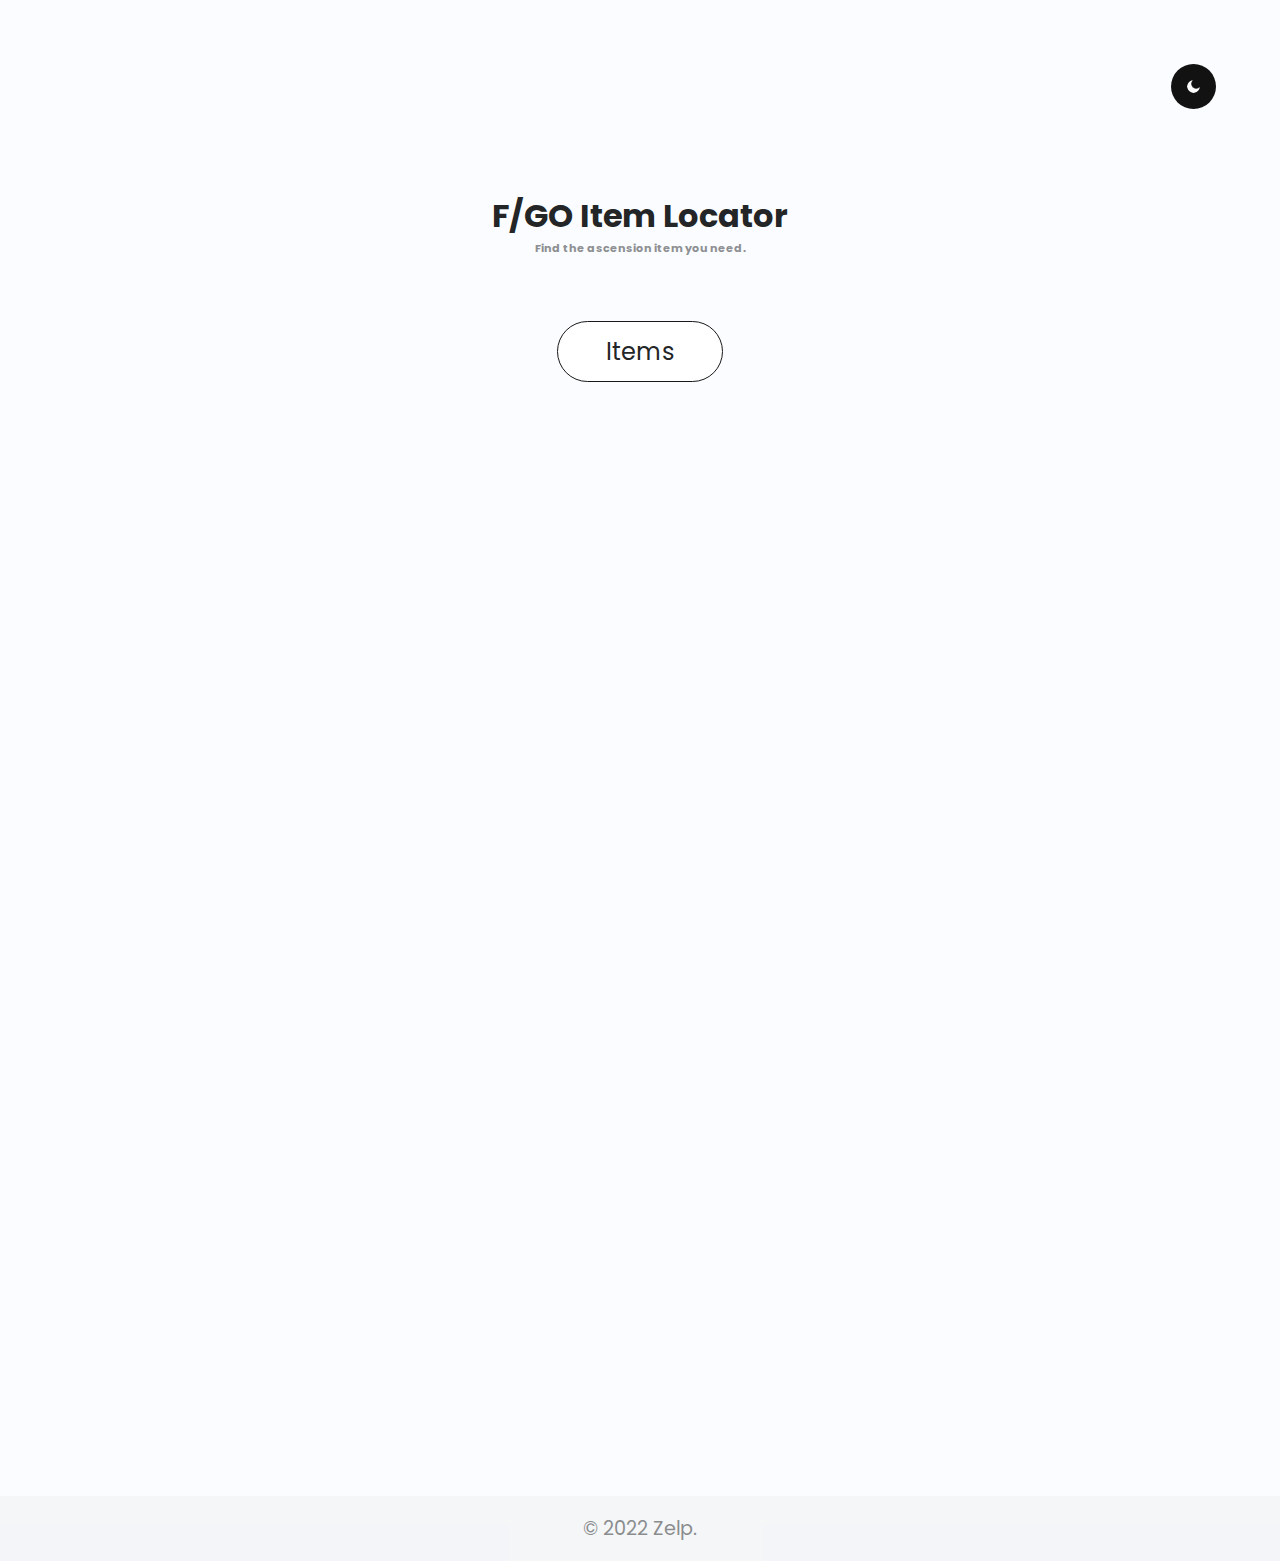
<file: index.html>
<!DOCTYPE html>
<html lang="en">

    <head>
        <meta charset="UTF-8">
        <meta http-equiv="X-UA-Compatible" content="IE=edge">
        <meta name="viewport" content="width=device-width, initial-scale=1.0">
        <link rel="stylesheet" href="styles/index.css">
        <link rel="icon" href="images/page-images/favicon.png">
        <title>F/GO Item Locator</title>
        <link rel="preconnect" href="https://fonts.googleapis.com">
        <link rel="preconnect" href="https://fonts.gstatic.com" crossorigin>
        <link href="https://fonts.googleapis.com/css2?family=Poppins:wght@200;300&display=swap" rel="stylesheet">
        <link rel="stylesheet" href="https://use.fontawesome.com/releases/v5.0.7/css/all.css">
    </head>
    
    <body id="body">
        <header id="header">
            <h2 class="text-el">F/GO Item Locator</h2>
            <h3 class="text-el">Find the ascension item you need.</h3>
        </header>
        <div id="item-button-container">
            <div id="item-button">Items</div>
        </div>
        <div id="dark-mode-button-container">
            <img id="dark-mode-button" src="images/page-images/moon-icon.png">
            <img id="light-mode-button" src="images/page-images/sun-icon.png">
        </div>  
        <main>
            <div id="search-bar-container">
                <input type="search" id="search" placeholder="Search an Item">
            </div>

            <div id="item-area">
                <div id="proof-hero" class="item">
                    <div class="item-box">
                        <h1 class="text-el">Proof of Hero</h1>
                    </div>
                    <div class="location-box">
                        <img class="item-icon" src="images/item-images/proof-hero.png">
                        <p class="text-el"><a class="text-el" href="https://fategrandorder.fandom.com/wiki/Free_Quests:_E_Pluribus_Unum" target="_blank">E Pluribus Unum</a></p>
                        <p class="text-el"><a class="text-el" href="https://fategrandorder.fandom.com/wiki/Free_Quests:_E_Pluribus_Unum#Dallas" target="_blank">Dallas</a></p>
                        <p class="text-el">AP: 17</p>
                    </div>
                </div>
                <div id="evil-bone" class="item">
                    <div class="item-box">                 
                        <h1 class="text-el">Evil Bone</h1>
                    </div>
                    <div class="location-box">
                        <img class="item-icon" src="images/item-images/evil-bone.png">
                        <p class="text-el"><a class="text-el" href="https://fategrandorder.fandom.com/wiki/Free_Quests:_Fuyuki" target="_blank">Fuyuki</a></p>
                        <p class="text-el"><a class="text-el" href="https://fategrandorder.fandom.com/wiki/Free_Quests:_Fuyuki#Unknown_Coordinates_X-G" target="_blank">Unknown Coordinates X-G</a></p>
                        <p class="text-el">AP: 15</p>
                    </div>
                </div>
                <div id="dragon-fang" class="item">
                    <div class="item-box">                    
                        <h1 class="text-el">Dragon Fang</h1>
                    </div>
                    <div class="location-box">                  
                        <img class="item-icon" src="images/item-images/dragon-fang.png">
                        <p class="text-el"><a class="text-el" href="https://fategrandorder.fandom.com/wiki/Free_Quests:_Babylonia" target="_blank">Babylonia</a></p>
                        <p class="text-el"><a class="text-el" href="https://fategrandorder.fandom.com/wiki/Free_Quests:_Babylonia#Eridu" target="_blank">Eridu</a></p>
                        <p class="text-el">AP: 21</p>
                    </div>
                </div>
                <div id="void-dust" class="item">
                    <div class="item-box">                   
                        <h1 class="text-el">Void Dust</h1>
                    </div>
                    <div class="location-box">
                        <img class="item-icon" src="images/item-images/void-dust.png">
                        <p class="text-el"><a class="text-el" href="https://fategrandorder.fandom.com/wiki/Free_Quests:_E_Pluribus_Unum" target="_blank">E Pluribus Unum</a></p>
                        <p class="text-el"><a class="text-el" href="https://fategrandorder.fandom.com/wiki/Free_Quests:_E_Pluribus_Unum#Charlotte" target="_blank">Charlotte</a></p>
                        <p class="text-el">AP: 20</p>
                    </div>
                </div>
                <div id="fool-chain" class="item">
                    <div class="item-box">                     
                        <h1 class="text-el">Fool's Chain</h1>
                    </div>
                    <div class="location-box">
                        <img class="item-icon" src="images/item-images/fool-chain.png">
                        <p class="text-el"><a class="text-el" href="https://fategrandorder.fandom.com/wiki/Free_Quests:_Camelot" target="_blank">Camelot</a></p>
                        <p class="text-el"><a class="text-el" href="https://fategrandorder.fandom.com/wiki/Free_Quests:_Camelot#Wilderness_of_Death" target="_blank">Wastelands of Death</a></p>
                        <p class="text-el">AP: 19</p>
                    </div>
                </div>
                <div id="deadly-poison-needle" class="item">
                    <div class="item-box">                  
                        <h1 class="text-el">Deadly Poisonous Needle</h1>
                    </div>
                    <div class="location-box">
                        <img class="item-icon" src="images/item-images/deadly-poison-needle.png">
                        <p class="text-el"><a class="text-el" href="https://fategrandorder.fandom.com/wiki/Free_Quests:_Babylonia" target="_blank">Babylonia</a></p>
                        <p class="text-el"><a class="text-el" href="https://fategrandorder.fandom.com/wiki/Free_Quests:_Babylonia#Phragmites_Prairie" target="_blank">Field of Reeds</a></p>
                        <p class="text-el">AP: 21</p>
                    </div>
                </div>
                <div id="mystic-spinal-fluid" class="item">
                    <div class="item-box">                  
                        <h1 class="text-el">Mystic Spinal Fluid</h1>
                    </div>
                    <div class="location-box">
                        <img class="item-icon" src="images/item-images/mystic-spinal-fluid.png">
                        <p class="text-el"><a class="text-el" href="https://fategrandorder.fandom.com/wiki/Free_Quests:_Shinjuku" target="_blank">Shinjuku</a></p>
                        <p class="text-el"><a class="text-el" href="https://fategrandorder.fandom.com/wiki/Free_Quests:_Shinjuku#Shinjuku_Station" target="_blank">Shinjuku Station</a></p>
                        <p class="text-el">AP: 21</p>
                    </div>
                </div>
                <div id="stake-wailing-night" class="item">
                    <div class="item-box">                    
                        <h1 class="text-el">Stake of Wailing Night</h1>
                    </div>
                    <div class="location-box">
                        <img class="item-icon" src="images/item-images/stake-wailing-night.png">
                        <p class="text-el"><a class="text-el" href="https://fategrandorder.fandom.com/wiki/Free_Quests:_Salem" target="_blank">Salem</a></p>
                        <p class="text-el"><a class="text-el" href="https://fategrandorder.fandom.com/wiki/Free_Quests:_Salem#Gallows_Hill" target="_blank">Gallows Hill</a></p>
                        <p class="text-el">AP: 21</p>
                    </div>
                </div>
                <div id="mystic-gunpowder" class="item">
                    <div class="item-box">                   
                        <h1 class="text-el">Mystic Gunpowder</h1>
                    </div>
                    <div class="location-box">
                        <img class="item-icon" src="images/item-images/mystic-gunpowder.png">
                        <p class="text-el"><a class="text-el" href="https://fategrandorder.fandom.com/wiki/Free_Quests:_Anastasia_(Lostbelt)" target="_blank">Anastasia</a></p>
                        <p class="text-el"><a class="text-el" href="https://fategrandorder.fandom.com/wiki/Free_Quests:_Anastasia#Yaga_Smolensk" target="_blank">Yaga Smolensk</a></p>
                        <p class="text-el">AP: 20</p>
                    </div>
                </div>
                <div id="seed-yggdrasil" class="item">
                    <div class="item-box">                    
                        <h1 class="text-el">Seed of Yggdrasil</h1>
                    </div>
                    <div class="location-box">
                        <img class="item-icon" src="images/item-images/seed-yggdrasil.png">
                        <p class="text-el"><a class="text-el" href="https://fategrandorder.fandom.com/wiki/Free_Quests:_Babylonia" target="_blank">Babylonia</a></p>
                        <p class="text-el"><a class="text-el" href="https://fategrandorder.fandom.com/wiki/Free_Quests:_Babylonia#Abolished_Metropolis_Babylon" target="_blank">Fallen Babylon</a></p>
                        <p class="text-el">AP: 20</p>
                    </div>
                </div>
                <div id="ghost-lanturn" class="item">
                    <div class="item-box">                    
                        <h1 class="text-el">Ghost Lanturn</h1>
                    </div>
                    <div class="location-box">
                        <img class="item-icon" src="images/item-images/ghost-lanturn.png">
                        <p class="text-el"><a class="text-el" href="https://fategrandorder.fandom.com/wiki/Free_Quests:_Babylonia" target="_blank">Babylonia</a></p>
                        <p class="text-el"><a class="text-el" href="https://fategrandorder.fandom.com/wiki/Free_Quests:_Babylonia#Cuthah" target="_blank">Kutha</a></p>
                        <p class="text-el">AP: 21</p>
                    </div>
                </div>
                <div id="octuplet-crystal" class="item">
                    <div class="item-box">                   
                        <h1 class="text-el">Octuplet Crystal</h1>
                    </div>
                    <div class="location-box">
                        <img class="item-icon" src="images/item-images/octuplet-crystal.png">
                        <p class="text-el"><a class="text-el" href="https://fategrandorder.fandom.com/wiki/Free_Quests:_Agartha" target="_blank">Agartha</a></p>
                        <p class="text-el"><a class="text-el" href="https://fategrandorder.fandom.com/wiki/Free_Quests:_Agartha#Peach_Blossom_Shangri-La" target="_blank">Peach Blossom Shangri-La</a></p>
                        <p class="text-el">AP: 21</p>
                    </div>
                </div>
                <div id="serpent-jewel" class="item">
                    <div class="item-box">                      
                        <h1 class="text-el">Serpent Jewel</h1>
                    </div>
                    <div class="location-box">
                        <img class="item-icon" src="images/item-images/serpent-jewel.png">
                        <p class="text-el"><a class="text-el" href="https://fategrandorder.fandom.com/wiki/Free_Quests:_Agartha" target="_blank">Agartha</a></p>
                        <p class="text-el"><a class="text-el" href="https://fategrandorder.fandom.com/wiki/Free_Quests:_Agartha#Chasm_in_the_Earth" target="_blank">Chasm in the Earth</a></p>
                        <p class="text-el">AP: 21</p>
                    </div>
                </div>
                <div id="phoenix-feather" class="item">
                    <div class="item-box">                       
                        <h1 class="text-el">Phoenix Feather</h1>
                    </div>
                    <div class="location-box">
                        <img class="item-icon" src="images/item-images/phoenix-feather.png">
                        <p class="text-el"><a class="text-el" href="https://fategrandorder.fandom.com/wiki/Free_Quests:_Salem" target="_blank">Salem</a></p>
                        <p class="text-el"><a class="text-el" href="https://fategrandorder.fandom.com/wiki/Free_Quests:_Salem#Town_Hall" target="_blank">Town Hall</a></p>
                        <p class="text-el">AP: 21</p>
                    </div>
                </div>
                <div id="eternal-gear" class="item">
                    <div class="item-box">                     
                        <h1 class="text-el">Eternal Gear</h1>
                    </div>
                    <div class="location-box">
                        <img class="item-icon" src="images/item-images/eternal-gear.png">
                        <p class="text-el"><a class="text-el" href="https://fategrandorder.fandom.com/wiki/Free_Quests:_Shinjuku" target="_blank">Shinjuku</a></p>
                        <p class="text-el"><a class="text-el" href="https://fategrandorder.fandom.com/wiki/Free_Quests:_Shinjuku#Barrel_Tower" target="_blank">Barrel Tower</a></p>
                        <p class="text-el">AP: 21</p>
                    </div>
                </div>
                <div id="forbidden-page" class="item">
                    <div class="item-box">                    
                        <h1 class="text-el">Forbidden Page</h1>
                    </div>
                    <div class="location-box">
                        <img class="item-icon" src="images/item-images/forbidden-page.png">
                        <p class="text-el"><a class="text-el" href="https://fategrandorder.fandom.com/wiki/Free_Quests:_Shinjuku" target="_blank">Shinjuku</a></p>
                        <p class="text-el"><a class="text-el" href="https://fategrandorder.fandom.com/wiki/Free_Quests:_Shinjuku#Shinjuku_2-chome" target="_blank">Shinjuku 2-chrome</a></p>
                        <p class="text-el">AP: 21</p>
                    </div>
                </div>
                <div id="homunculus-baby" class="item">
                    <div class="item-box">                     
                        <h1 class="text-el">Homunculus Baby</h1>
                    </div>
                    <div class="location-box">
                        <img class="item-icon" src="images/item-images/homunculus-baby.png">
                        <p class="text-el"><a class="text-el" href="https://fategrandorder.fandom.com/wiki/Free_Quests:_Salem" target="_blank">Salem</a></p>
                        <p class="text-el"><a class="text-el" href="https://fategrandorder.fandom.com/wiki/Free_Quests:_Salem#Whateley_Residence" target="_blank">Whateley Residence</a></p>
                        <p class="text-el">AP: 21</p>
                    </div>
                </div>
                <div id="meteor-horseshoe" class="item">
                    <div class="item-box">                  
                        <h1 class="text-el">Meteor Horseshoe</h1>
                    </div>
                    <div class="location-box">
                        <img class="item-icon" src="images/item-images/meteor-horseshoe.png">
                        <p class="text-el"><a class="text-el" href="https://fategrandorder.fandom.com/wiki/Free_Quests:_Camelot" target="_blank">Camelot</a></p>
                        <p class="text-el"><a class="text-el" href="https://fategrandorder.fandom.com/wiki/Free_Quests:_Camelot#Vast_Land_of_Nothingness" target="_blank">Land of the Void</a></p>
                        <p class="text-el">AP: 22</p>
                    </div>
                </div>
                <div id="great-knight-medal" class="item">
                    <div class="item-box">                    
                        <h1 class="text-el">Great Knight Medal</h1>
                    </div>
                    <div class="location-box">
                        <img class="item-icon" src="images/item-images/great-knight-medal.png">
                        <p class="text-el"><a class="text-el" href="https://fategrandorder.fandom.com/wiki/Free_Quests:_Camelot" target="_blank">Camelot</a></p>
                        <p class="text-el"><a class="text-el" href="https://fategrandorder.fandom.com/wiki/Free_Quests:_Camelot#Sovereign_Castle" target="_blank">Royal Castle</a></p>
                        <p class="text-el">AP: 21</p>
                    </div>
                </div>
                <div id="shell-reminiscense" class="item">
                    <div class="item-box">                    
                        <h1 class="text-el">Shell of Reminiscense</h1>
                    </div>
                    <div class="location-box">
                        <img class="item-icon" src="images/item-images/shell-reminiscense.png">
                        <p class="text-el"><a class="text-el" href="https://fategrandorder.fandom.com/wiki/Free_Quests:_Babylonia" target="_blank">Babylonia</a></p>
                        <p class="text-el"><a class="text-el" href="https://fategrandorder.fandom.com/wiki/Free_Quests:_Babylonia#Observatory" target="_blank">Observatory</a></p>
                        <p class="text-el">AP: 21</p>
                    </div>
                </div>
                <div id="refined-magatama" class="item">
                    <div class="item-box">                     
                        <h1 class="text-el">Refined Magatama</h1>
                    </div>
                    <div class="location-box">
                        <img class="item-icon" src="images/item-images/refined-magatama.png">
                        <p class="text-el"><a class="text-el" href="https://fategrandorder.fandom.com/wiki/Free_Quests:_Shimosa" target="_blank">Shimosa</a></p>
                        <p class="text-el"><a class="text-el" href="https://fategrandorder.fandom.com/wiki/Free_Quests:_Shimosa#Castle_Town" target="_blank">Castle Town</a></p>
                        <p class="text-el">AP: 21</p>
                    </div>
                </div>
                <div id="eternal-ice" class="item">
                    <div class="item-box">                     
                        <h1 class="text-el">Eternal Ice</h1>
                    </div>
                    <div class="location-box">
                        <img class="item-icon" src="images/item-images/eternal-ice.png">
                        <p class="text-el"><a class="text-el" href="https://fategrandorder.fandom.com/wiki/Free_Quests:_Anastasia_(Lostbelt)" target="_blank">Anastasia</a></p>
                        <p class="text-el"><a class="text-el" href="https://fategrandorder.fandom.com/wiki/Free_Quests:_Anastasia#Yaga_Moscow" target="_blank">Yaga Moscow</a></p>
                        <p class="text-el">AP: 21</p>
                    </div>
                </div>
                <div id="giant-ring" class="item">
                    <div class="item-box">                   
                        <h1 class="text-el">Giant's Ring</h1>
                    </div>
                    <div class="location-box">
                        <img class="item-icon" src="images/item-images/giant-ring.png">
                        <p class="text-el"><a class="text-el" href="https://fategrandorder.fandom.com/wiki/Free_Quests:_G%C3%B6tterd%C3%A4mmerung" target="_blank">Götterdämmerung</a></p>
                        <p class="text-el"><a class="text-el" href="https://fategrandorder.fandom.com/wiki/Free_Quests:_G%C3%B6tterd%C3%A4mmerung#Giants.27_Flower_Patio" target="_blank">Giant's Flower Garden</a></p>
                        <p class="text-el">AP: 20</p>
                    </div>
                </div>
                <div id="aurora-steel" class="item">
                    <div class="item-box">                     
                        <h1 class="text-el">Aurora Steel</h1>
                    </div>
                    <div class="location-box">
                        <img class="item-icon" src="images/item-images/aurora-steel.png">
                        <p class="text-el"><a class="text-el" href="https://fategrandorder.fandom.com/wiki/Free_Quests:_G%C3%B6tterd%C3%A4mmerung" target="_blank">Götterdämmerung</a></p>
                        <p class="text-el"><a class="text-el" href="https://fategrandorder.fandom.com/wiki/Free_Quests:_G%C3%B6tterd%C3%A4mmerung#Castle_of_Ice_and_Snow" target="_blank">Castle of Snow and Ice</a></p>
                        
                        <p class="text-el">AP: 21</p>
                    </div>
                </div>
                <div id="soundless-bell" class="item">
                    <div class="item-box">                     
                        <h1 class="text-el">Soundless Bell</h1>
                    </div>
                    <div class="location-box">
                        <img class="item-icon" src="images/item-images/soundless-bell.png">
                        <p class="text-el"><a class="text-el" href="https://fategrandorder.fandom.com/wiki/Free_Quests:_S_I_N" target="_blank">S.I.N.</a></p>
                        <p class="text-el"><a class="text-el" href="https://fategrandorder.fandom.com/wiki/Free_Quests:_S_I_N#Eight_Gates_Cave" target="_blank">Ba Men Cave</a></p>
                        <p class="text-el">AP: 21</p>
                    </div>
                </div>
                <div id="arrowhead-malice" class="item">
                    <div class="item-box">                     
                        <h1 class="text-el">Arrowhead of Malice</h1>
                    </div>
                    <div class="location-box">
                        <img class="item-icon" src="images/item-images/arrowhead-malice.png">
                        <p class="text-el"><a class="text-el" href="https://fategrandorder.fandom.com/wiki/Free_Quests:_Yuga_Kshetra" target="_blank">Yugakshetra</a></p>
                        <p class="text-el"><a class="text-el" href="https://fategrandorder.fandom.com/wiki/Free_Quests:_Yuga_Kshetra#God's_Skyboulder_Ruins" target="_blank">God's Skyboulder Ruins</a></p>
                        <p class="text-el">AP: 21</p>
                    </div>
                </div>
                <div id="crown-silvery-light" class="item">
                    <div class="item-box">                      
                        <h1 class="text-el">Crown of Silvery Light</h1>
                    </div>
                    <div class="location-box">
                        <img class="item-icon" src="images/item-images/crown-silvery-light.png">
                        <p class="text-el"><a class="text-el" href="https://fategrandorder.fandom.com/wiki/Free_Quests:_Atlantis" target="_blank">Atlantis</a></p>
                        <p class="text-el"><a class="text-el" href="https://fategrandorder.fandom.com/wiki/Free_Quests:_Atlantis#Thanatos_Island" target="_blank">Thanatos Island</a></p>
                        <p class="text-el">AP: 21</p>
                    </div>
                </div>
                <div id="divine-leyline-spiritron" class="item">
                    <div class="item-box">                 
                        <h1 class="text-el">Divine Leyline Spiritron</h1>
                    </div>
                    <div class="location-box">
                        <img class="item-icon" src="images/item-images/divine-leyline-spiritron.png">
                        <p class="text-el"><a class="text-el" href="https://fategrandorder.fandom.com/wiki/Free_Quests:_Olympus" target="_blank">Olympus</a></p>
                        <p class="text-el"><a class="text-el" href="https://fategrandorder.fandom.com/wiki/Free_Quests:_Olympus#Underground_Organization_Region:_Outer_Circumference" target="_blank">Underground Structure</a></p>
                        <p class="text-el">AP: 21</p>
                    </div>
                </div>
                <div id="claw-chaos" class="item">
                    <div class="item-box">                      
                        <h1 class="text-el">Claw of Chaos</h1>
                    </div>
                    <div class="location-box">
                        <img class="item-icon" src="images/item-images/claw-chaos.png">
                        <p class="text-el"><a class="text-el" href="https://fategrandorder.fandom.com/wiki/Free_Quests:_Atlantis" target="_blank">Atlantis</a></p>
                        <p class="text-el"><a class="text-el" href="https://fategrandorder.fandom.com/wiki/Free_Quests:_Atlantis#Hecate_Island" target="_blank">Hecate Island</a></p>
                        <p class="text-el">AP: 21</p>
                    </div>
                </div>
                <div id="heart-foreign-god" class="item">
                    <div class="item-box">                     
                        <h1 class="text-el">Heart of a Foreign God</h1>
                    </div>
                    <div class="location-box">
                        <img class="item-icon" src="images/item-images/heart-foreign-god.png">
                        <p class="text-el"><a class="text-el" href="https://fategrandorder.fandom.com/wiki/Free_Quests:_Shinjuku" target="_blank">Shinjuku</a></p>
                        <p class="text-el"><a class="text-el" href="https://fategrandorder.fandom.com/wiki/Free_Quests:_Shinjuku#Shinjuku_Imperial_Garden" target="_blank">Shinjuku Gyoen</a></p>
                        <p class="text-el">AP: 21</p>
                    </div>
                </div>
                <div id="dragon-reverse-scale" class="item">
                    <div class="item-box">                     
                        <h1 class="text-el">Dragon's Reverse Scale</h1>
                    </div>
                    <div class="location-box">
                        <img class="item-icon" src="images/item-images/dragon-reverse-scale.png">
                        <p class="text-el"><a class="text-el" href="https://fategrandorder.fandom.com/wiki/Free_Quests:_Babylonia" target="_blank">Babylonia</a></p>
                        <p class="text-el"><a class="text-el" href="https://fategrandorder.fandom.com/wiki/Free_Quests:_Babylonia#Nippur" target="_blank">Nippur</a></p>
                        <p class="text-el">AP: 21</p>
                    </div>
                </div>
                <div id="spirit-root" class="item">
                    <div class="item-box">                       
                        <h1 class="text-el">Spirit Root</h1>
                    </div>
                    <div class="location-box">
                        <img class="item-icon" src="images/item-images/spirit-root.png">
                        <p class="text-el"><a class="text-el" href="https://fategrandorder.fandom.com/wiki/Free_Quests:_Shinjuku" target="_blank">Shinjuku</a></p>
                        <p class="text-el"><a class="text-el" href="https://fategrandorder.fandom.com/wiki/Free_Quests:_Shinjuku#Tower.27s_Top_Floor" target="_blank">Tower - Top Floor</a></p>
                        <p class="text-el">AP: 21</p>
                    </div>
                </div>
                <div id="warhorse-young-horn" class="item">
                    <div class="item-box">                        
                        <h1 class="text-el">Warhorse's Young Horn</h1>
                    </div>
                    <div class="location-box">
                        <img class="item-icon" src="images/item-images/warhorse-young-horn.png">
                        <p class="text-el"><a class="text-el" href="https://fategrandorder.fandom.com/wiki/Free_Quests:_Yuga_Kshetra" target="_blank">Yugakshetra</a></p>
                        <p class="text-el"><a class="text-el" href="https://fategrandorder.fandom.com/wiki/Free_Quests:_Yuga_Kshetra#Initiate_Point" target="_blank">Initiate Point</a></p>
                        <p class="text-el">AP: 20</p>
                    </div>
                </div>
                <div id="bloodstone-tear" class="item">
                    <div class="item-box">
                        <h1 class="text-el">Tearstone of Blood</h1>
                    </div>
                    <div class="location-box">
                        <img class="item-icon" src="images/item-images/tearstone-blood.png">
                        <p class="text-el"><a class="text-el" href="https://fategrandorder.fandom.com/wiki/Free_Quests:_Shinjuku" target="_blank">Shinjuku</a></p>
                        <p class="text-el"><a class="text-el" href="https://fategrandorder.fandom.com/wiki/Free_Quests:_Shinjuku#Shinjuku_2-chome" target="_blank">Shinjuku 2-chrome</a></p>
                        <p class="text-el">AP: 21</p>
                    </div>
                </div>
                <div id="black-beast-grease" class="item">
                    <div class="item-box">
                        
                        <h1 class="text-el">Black Beast Grease</h1>
                    </div>
                    <div class="location-box">
                        <img class="item-icon" src="images/item-images/black-beast-grease.png">
                        <p class="text-el"><a class="text-el" href="https://fategrandorder.fandom.com/wiki/Free_Quests:_Yuga_Kshetra" target="_blank">Yugakshetra</a></p>
                        <p class="text-el"><a class="text-el" href="https://fategrandorder.fandom.com/wiki/Free_Quests:_Yuga_Kshetra#Secluded_Cave" target="_blank">Secluded Cave</a></p>
                        <p class="text-el">AP: 21</p>
                    </div>
                </div>
                <div id="lamp-evil-sealing" class="item">
                    <div class="item-box">
                        
                        <h1 class="text-el">Lamp of Evil-Sealing</h1>
                    </div>
                    <div class="location-box">
                        <img class="item-icon" src="images/item-images/lamp-evil-sealing.png">
                        <p class="text-el"><a class="text-el" href="https://fategrandorder.fandom.com/wiki/Free_Quests:_Yuga_Kshetra" target="_blank">Yugakshetra</a></p>
                        <p class="text-el"><a class="text-el" href="https://fategrandorder.fandom.com/wiki/Free_Quests:_Yuga_Kshetra#Eastern_Puspavatika" target="_blank">Eastern Flower Garden</a></p>
                        <p class="text-el">AP: 21</p>
                    </div>
                </div>
                <div id="scarab-wisdom" class="item">
                    <div class="item-box">
                        
                        <h1 class="text-el">Scarab of Wisdom</h1>
                    </div>
                    <div class="location-box">
                        <img class="item-icon" src="images/item-images/scarab-wisdom.png">
                        <p class="text-el"><a class="text-el" href="https://fategrandorder.fandom.com/wiki/Free_Quests:_Atlantis" target="_blank">Atlantis</a></p>
                        <p class="text-el"><a class="text-el" href="https://fategrandorder.fandom.com/wiki/Free_Quests:_Atlantis#Deimos_Island" target="_blank">Deimos Island</a></p>
                        <p class="text-el">AP: 21</p>
                    </div>
                </div>
                <div id="fruit-eternity" class="item">
                    <div class="item-box">
                        
                        <h1 class="text-el">Fruit of Eternity</h1>
                    </div>
                    <div class="location-box">
                        <img class="item-icon" src="images/item-images/fruit-eternity.png">
                        <p class="text-el"><a class="text-el" href="https://fategrandorder.fandom.com/wiki/Free_Quests:_Olympus" target="_blank">Olympus</a></p>
                        <p class="text-el"><a class="text-el" href="https://fategrandorder.fandom.com/wiki/Free_Quests:_Olympus#Altar_District" target="_blank">Altartown</a></p>
                        <p class="text-el">AP: 21</p>
                    </div>
                </div>
                <div id="primordial-lanugo" class="item">
                    <div class="item-box">
                        
                        <h1 class="text-el">Primordial Lanugo</h1>
                    </div>
                    <div class="location-box">
                        <img class="item-icon" src="images/item-images/primordial-lanugo.png">
                        <p class="text-el"><a class="text-el" href="https://fategrandorder.fandom.com/wiki/Free_Quests:_G%C3%B6tterd%C3%A4mmerung" target="_blank">Götterdämmerung</a></p>
                        <p class="text-el"><a class="text-el" href="https://fategrandorder.fandom.com/wiki/Free_Quests:_G%C3%B6tterd%C3%A4mmerung#67th_Settlement" target="_blank">Village 67</a></p>
                        <p class="text-el">AP: 21</p>
                    </div>
                </div>
                <div id="cursed-beast-gallstone" class="item">
                    <div class="item-box">
                        
                        <h1 class="text-el">Cursed Beast Gallstone</h1>
                    </div>
                    <div class="location-box">
                        <img class="item-icon" src="images/item-images/cursed-beast-gallstone.png">
                        <p class="text-el"><a class="text-el" href="https://fategrandorder.fandom.com/wiki/Free_Quests:_Shimosa" target="_blank">Shimosa</a></p>
                        <p class="text-el"><a class="text-el" href="https://fategrandorder.fandom.com/wiki/Free_Quests:_Shimosa#Arakawa_Field" target="_blank">Arakawa Field</a></p>
                        <p class="text-el">AP: 21</p>
                    </div>
                </div>
                <div id="mysterious-divine-wine" class="item">
                    <div class="item-box">
                        
                        <h1 class="text-el">Mysterious Divine Wine</h1>
                    </div>
                    <div class="location-box">
                        <img class="item-icon" src="images/item-images/mysterious-divine-wine.png">
                        <p class="text-el"><a class="text-el" href="https://fategrandorder.fandom.com/wiki/Free_Quests:_Agartha" target="_blank">Agartha</a></p>
                        <p class="text-el"><a class="text-el" href="https://fategrandorder.fandom.com/wiki/Free_Quests:_Agartha#Dragon_Palace" target="_blank">Palace of Dragon King</a></p>
                        <p class="text-el">AP: 21</p>
                    </div>
                </div>
                <div id="reactor-core-dawn" class="item">
                    <div class="item-box">
                        
                        <h1 class="text-el">Reactor Core of Dawn</h1>
                    </div>
                    <div class="location-box">
                        <img class="item-icon" src="images/item-images/reactor-core-dawn.png">
                        <p class="text-el"><a class="text-el" href="https://fategrandorder.fandom.com/wiki/Free_Quests:_Olympus" target="_blank">Olympus</a></p>
                        <p class="text-el"><a class="text-el" href="https://fategrandorder.fandom.com/wiki/Free_Quests:_Olympus#Interstellar_City:_West" target="_blank">West Interstallar City</a></p>
                        <p class="text-el">AP: 21</p>
                    </div>
                </div>
                <div id="tsukumo-mirror" class="item">
                    <div class="item-box">
                        
                        <h1 class="text-el">Tsukumo Mirror</h1>
                    </div>
                    <div class="location-box">
                        <img class="item-icon" src="images/item-images/tsukumo-mirror.png">
                        <p class="text-el"><a class="text-el" href="https://fategrandorder.fandom.com/wiki/Free_Quests:_Heian-ky%C5%8D" target="_blank">Heian-kyō</a></p>
                        <p class="text-el"><a class="text-el" href="https://fategrandorder.fandom.com/wiki/Free_Quests:_Heian-ky%C5%8D#Shichijou_Shi-bou" target="_blank">Shichijou Shi-bou</a></p>
                        <p class="text-el">AP: 21</p>
                    </div>
                </div>
                <div id="egg-truth" class="item">
                    <div class="item-box">
                        
                        <h1 class="text-el">Egg of Truth</h1>
                    </div>
                    <div class="location-box">
                        <img class="item-icon" src="images/item-images/egg-truth.png">
                        <p class="text-el"><a class="text-el" href="https://fategrandorder.fandom.com/wiki/Free_Quests:_Heian-ky%C5%8D" target="_blank">Heian-kyō</a></p>
                        <p class="text-el"><a class="text-el" href="https://fategrandorder.fandom.com/wiki/Free_Quests:_Heian-ky%C5%8D#Inari_Shrine" target="_blank">Inari Shrine</a></p>
                        <p class="text-el">AP: 21</p>
                    </div>
                </div>
                <div id="fragment-twinkling-star" class="item">
                    <div class="item-box">
                        
                        <h1 class="text-el">Fragment of a Twinkling Star</h1>
                    </div>
                    <div class="location-box">
                        <img class="item-icon" src="images/item-images/fragment-twinkling-star.png">
                        <p class="text-el"><a class="text-el" href="https://fategrandorder.fandom.com/wiki/Free_Quests:_Atlantis" target="_blank">Atlantis</a></p>
                        <p class="text-el"><a class="text-el" href="https://fategrandorder.fandom.com/wiki/Free_Quests:_Atlantis#Nemesis_Island" target="_blank">Nemesis Island</a></p>
                        <p class="text-el">AP: 21</p>
                    </div>
                </div>
                <div id="small-bell-absolution" class="item">
                    <div class="item-box">
                        
                        <h1 class="text-el">Small Bell of Absolution</h1>
                    </div>
                    <div class="location-box">
                        <img class="item-icon" src="images/item-images/small-bell-absolution.png">
                        <p class="text-el"><a class="text-el" href="https://fategrandorder.fandom.com/wiki/Free_Quests:_Avalon_le_Fae" target="_blank">Avalon le Fae</a></p>
                        <p class="text-el"><a class="text-el" href="https://fategrandorder.fandom.com/wiki/Free_Quests:_Avalon_le_Fae#Misty_Coast" target="_blank">Misty Coast</a></p>
                        <p class="text-el">AP: 21</p>
                    </div>
                </div>
                <div id="small-bell-absolution" class="item">
                    <div class="item-box">
                        
                        <h1 class="text-el">Ball of Rainbow Thread</h1>
                    </div>
                    <div class="location-box">
                        <img class="item-icon" src="images/item-images/ball-rainbow-thread.png">
                        <p class="text-el"><a class="text-el" href="https://fategrandorder.fandom.com/wiki/Free_Quests:_Heian-ky%C5%8D" target="_blank">Heian-kyō</a></p>
                        <p class="text-el"><a class="text-el" href="https://fategrandorder.fandom.com/wiki/Free_Quests:_Heian-ky%C5%8D#Gojou_Bridge" target="_blank">Gojō_Bridge</a></p>
                        <p class="text-el">AP: 21</p>
                    </div>
                </div>
                <div id="small-bell-absolution" class="item">
                    <div class="item-box">
                        
                        <h1 class="text-el">Scale of Fantasy</h1>
                    </div>
                    <div class="location-box">
                        <img class="item-icon" src="images/item-images/scales-fantasy.png">
                        <p class="text-el"><a class="text-el" href="https://fategrandorder.fandom.com/wiki/Free_Quests:_Avalon_le_Fae" target="_blank">Avalon le Fae</a></p>
                        <p class="text-el"><a class="text-el" href="https://fategrandorder.fandom.com/wiki/Free_Quests:_Avalon_le_Fae#Londinium" target="_blank">Londinium</a></p>
                        <p class="text-el">AP: 21</p>
                    </div>
                </div>
                <div id="small-bell-absolution" class="item">
                    <div class="item-box">
                        
                        <h1 class="text-el">Flaming Oni Lanturn Plant</h1>
                    </div>
                    <div class="location-box">
                        <img class="item-icon" src="images/item-images/flaming-oni-lanturn-plant.png">
                        <p class="text-el"><a class="text-el" href="https://fategrandorder.fandom.com/wiki/Free_Quests:_Heian-ky%C5%8D" target="_blank">Heian-kyō</a></p>
                        <p class="text-el"><a class="text-el" href="https://fategrandorder.fandom.com/wiki/Free_Quests:_Heian-ky%C5%8D#Sanjou_San-bou" target="_blank">Sanjou San-bou</a></p>
                        <p class="text-el">AP: 21</p>
                    </div>
                </div>
            </div>
        </main>

        <footer>
            <div id="footer-content">
                <p class="text-el">&copy; 2022 Zelp.</p>
            </div>
        </footer>
        <script src="scripts/index.js"></script>
    </body>

</html>
</file>
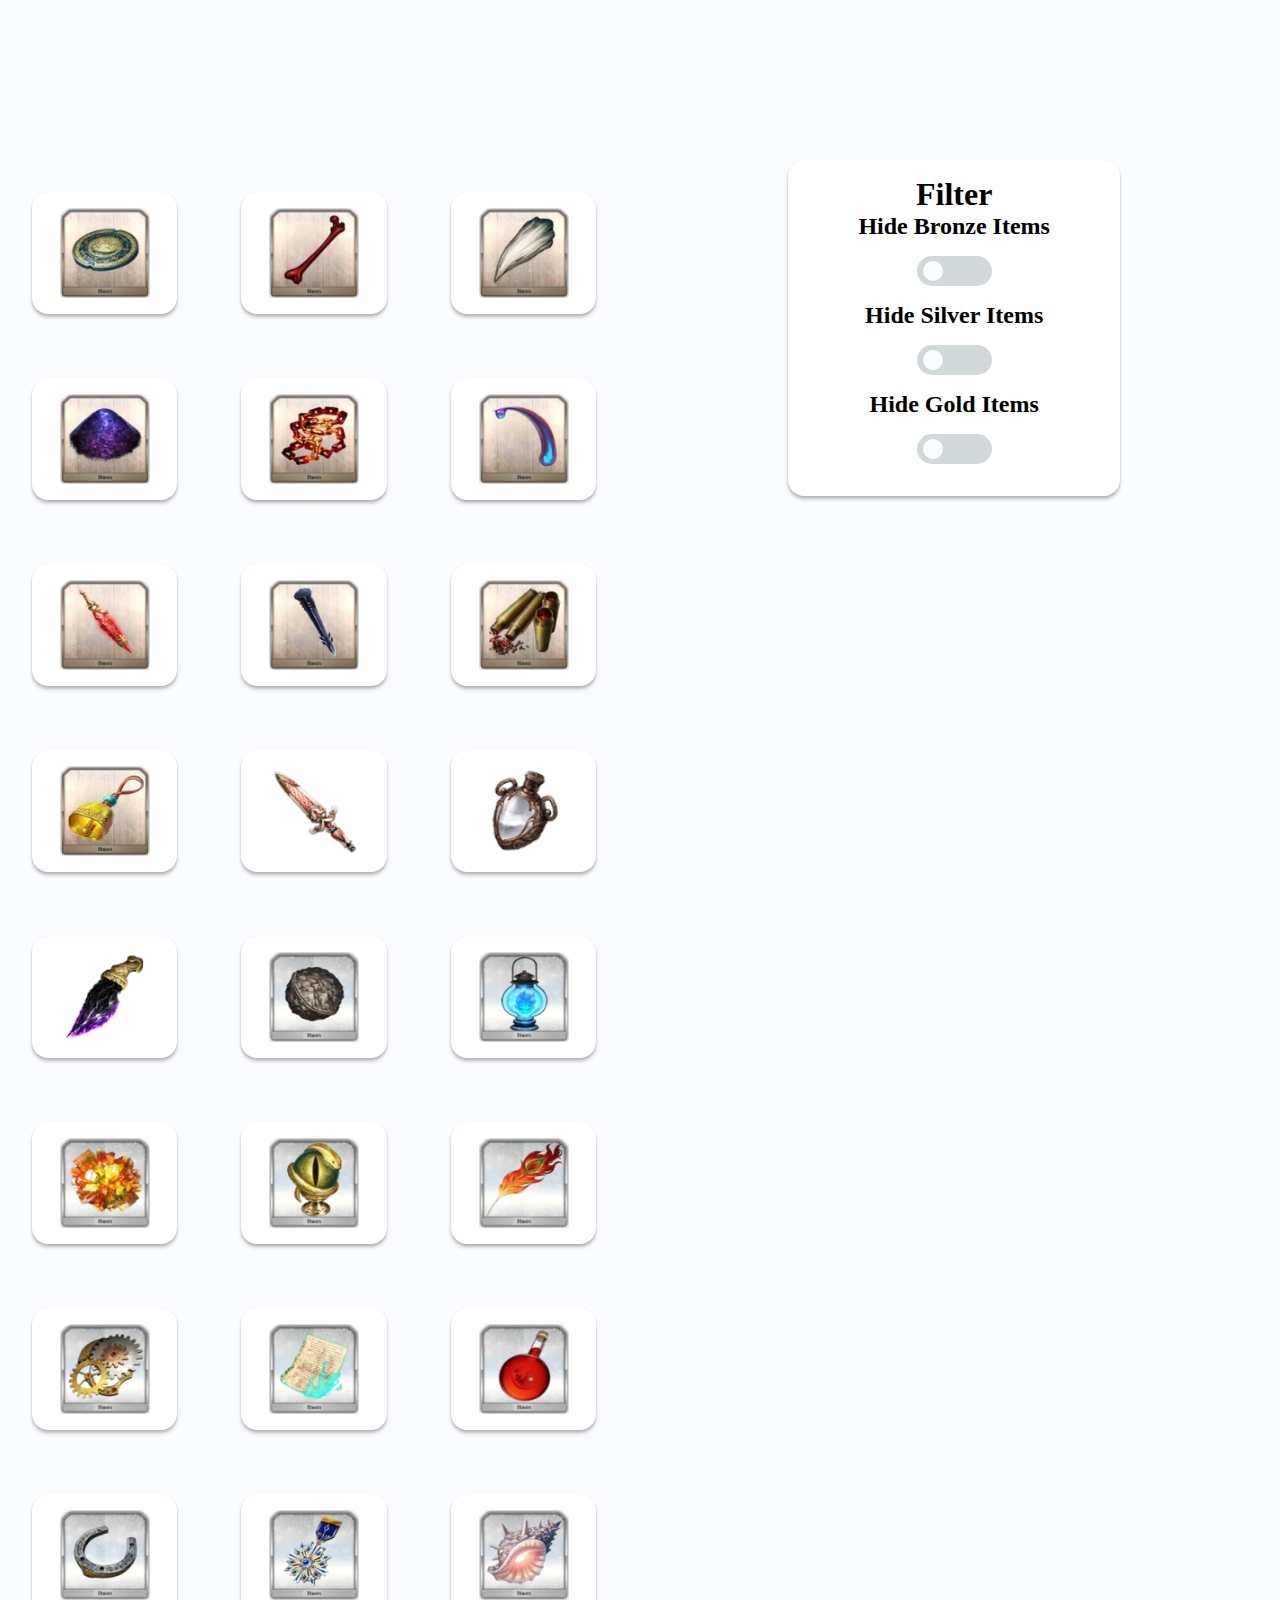
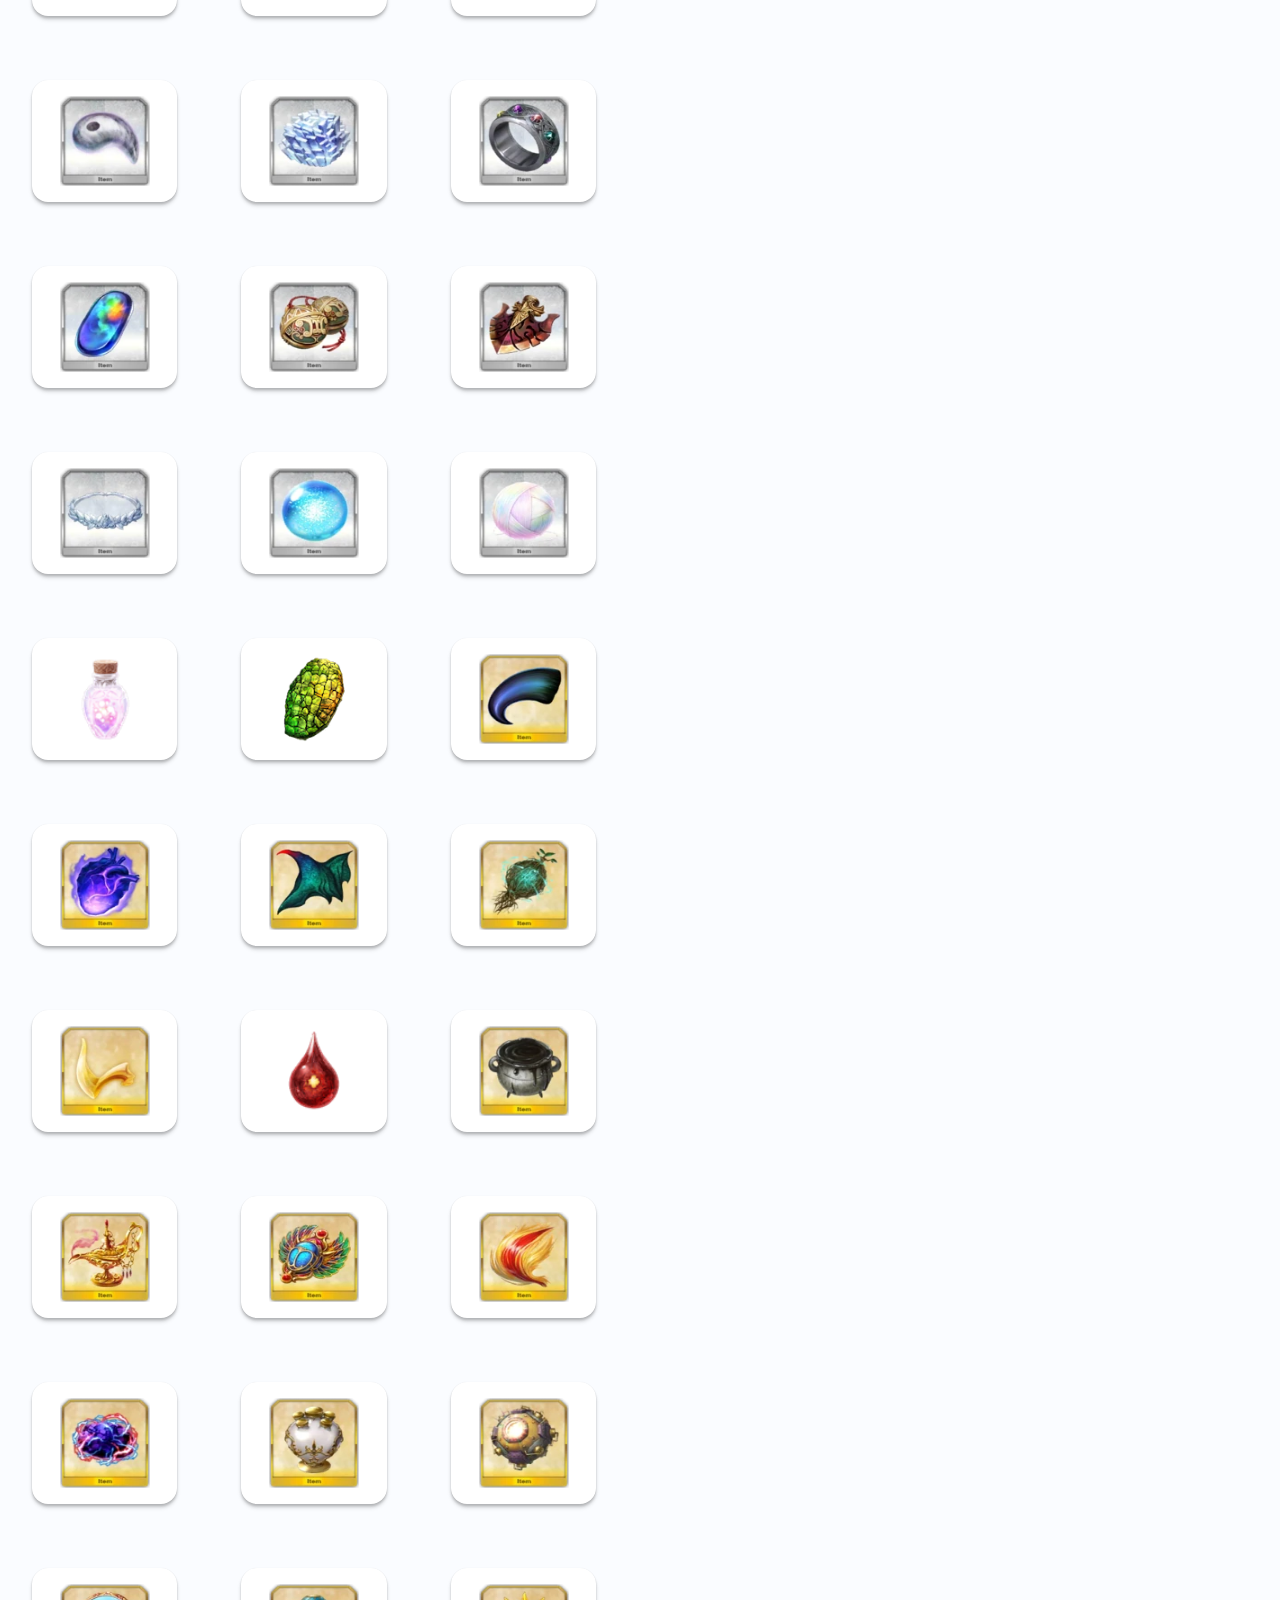
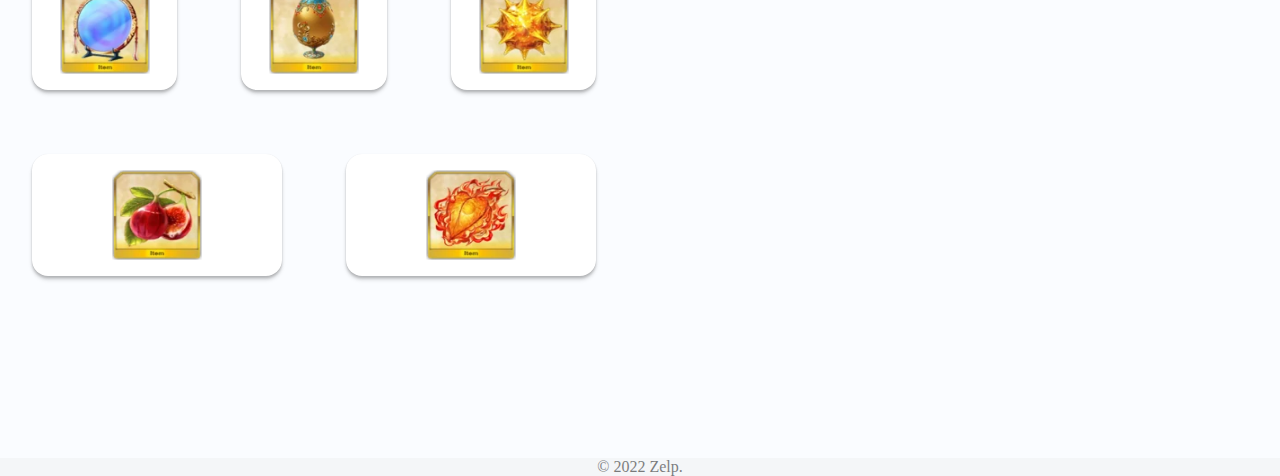
<file: items.html>
<!DOCTYPE html>

<html lang="en">
    <head>
        <meta charset="UTF-8">
        <meta http-equiv="X-UA-Compatible" content="IE=edge">
        <meta name="viewport" content="width=device-width, initial-scale=1.0">
        <link rel="stylesheet" href="styles/items.css">
        <link rel="icon" href="images/page-images/favicon.png">
        <title>Items | F/GO Item Locator</title>
        <link rel="preconnect" href="https://fonts.googleapis.com">
        <link rel="preconnect" href="https://fonts.gstatic.com" crossorigin>
        <link href="https://fonts.googleapis.com/css2?family=Poppins:wght@200;300&display=swap" rel="stylesheet">
        <link rel="stylesheet" href="https://use.fontawesome.com/releases/v5.0.7/css/all.css">
        <script src="https://code.jquery.com/jquery-3.6.4.min.js"
        integrity="sha256-oP6HI9z1XaZNBrJURtCoUT5SUnxFr8s3BzRl+cbzUq8="
        crossorigin="anonymous"></script>
    </head>
    
    <body>
        <main id="filter-item-container">

            <section id="filter-container">

                <h1>Filter</h1>

                <h2>Hide Bronze Items</h2>
                <input type="checkbox" id="bronze-check" class="toggle">
                <label for="bronze-check" id="bronze-label"></label>

                <h2>Hide Silver Items</h2>
                <input type="checkbox" id="silver-check" class="toggle">
                <label for="silver-check" id="silver-label"></label>

                <h2>Hide Gold Items</h2>
                <input type="checkbox" id="gold-check" class="toggle">
                <label for="gold-check" id="gold-label"></label>

            </section>
            <section id="item-container">

                <div id="proof-hero" class="item bronze-item">
                    <img class="item-icon" src="images/item-images/proof-hero.png">
                </div>
                <div id="evil-bone" class="item bronze-item">
                    <img class="item-icon" src="images/item-images/evil-bone.png">
                </div>
                <div id="dragon-fang" class="item bronze-item">
                    <img class="item-icon" src="images/item-images/dragon-fang.png">
                </div>
                <div id="void-dust" class="item bronze-item">
                    <img class="item-icon" src="images/item-images/void-dust.png">
                </div>
                <div id="fool-chain" class="item bronze-item">
                    <img class="item-icon" src="images/item-images/fool-chain.png">
                </div>
                <div id="deadly-poison-needle" class="item bronze-item">
                    <img class="item-icon" src="images/item-images/deadly-poison-needle.png">
                </div>
                <div id="mystic-spinal-fluid" class="item bronze-item">
                    <img class="item-icon" src="images/item-images/mystic-spinal-fluid.png">
                </div>
                <div id="stake-wailing-night" class="item bronze-item">
                    <img class="item-icon" src="images/item-images/stake-wailing-night.png">
                </div>
                <div id="mystic-gunpowder" class="item bronze-item">
                    <img class="item-icon" src="images/item-images/mystic-gunpowder.png">
                </div>
                <div id="small-bell-absolution" class="item bronze-item">
                    <img class="item-icon" src="images/item-images/small-bell-absolution.png">
                </div>
                <div id="twilight-ceremonial-blade" class="item bronze-item">
                    <img class="item-icon" src="images/item-images/twilight-ceremonial-blade.png">
                </div>
                <div id="unforgettable-ashes" class="item bronze-item">
                    <img class="item-icon" src="images/item-images/unforgettable-ashes.png">
                </div>
                <div id="obsidian-edge" class="item bronze-item">
                    <img class="item-icon" src="images/item-images/obsidian-edge.png">
                </div>
                <div id="seed-yggdrasil" class="item silver-item">
                    <img class="item-icon" src="images/item-images/seed-yggdrasil.png">
                </div>
                <div id="ghost-lanturn" class="item silver-item">
                    <img class="item-icon" src="images/item-images/ghost-lanturn.png">
                </div>
                <div id="octuplet-crystal" class="item silver-item">
                    <img class="item-icon" src="images/item-images/octuplet-crystal.png">
                </div>
                <div id="serpent-jewel" class="item silver-item">
                    <img class="item-icon" src="images/item-images/serpent-jewel.png">
                </div>
                <div id="phoenix-feather" class="item silver-item">
                    <img class="item-icon" src="images/item-images/phoenix-feather.png">
                </div>
                <div id="eternal-gear" class="item silver-item">
                    <img class="item-icon" src="images/item-images/eternal-gear.png">
                </div>
                <div id="forbidden-page" class="item silver-item">
                    <img class="item-icon" src="images/item-images/forbidden-page.png">
                </div>
                <div id="homunculus-baby" class="item silver-item">
                    <img class="item-icon" src="images/item-images/homunculus-baby.png">
                </div>
                <div id="meteor-horseshoe" class="item silver-item">
                    <img class="item-icon" src="images/item-images/meteor-horseshoe.png">
                </div>
                <div id="great-knight-medal" class="item silver-item">
                    <img class="item-icon" src="images/item-images/great-knight-medal.png">
                </div>
                <div id="shell-reminiscense" class="item silver-item">
                    <img class="item-icon" src="images/item-images/shell-reminiscense.png">
                </div>
                <div id="refined-magatama" class="item silver-item">
                    <img class="item-icon" src="images/item-images/refined-magatama.png">
                </div>
                <div id="eternal-ice" class="item silver-item">
                    <img class="item-icon" src="images/item-images/eternal-ice.png">
                </div>
                <div id="giant-ring" class="item silver-item">
                    <img class="item-icon" src="images/item-images/giant-ring.png">
                </div>
                <div id="aurora-steel" class="item silver-item">
                    <img class="item-icon" src="images/item-images/aurora-steel.png">
                </div>
                <div id="soundless-bell" class="item silver-item">
                    <img class="item-icon" src="images/item-images/soundless-bell.png">
                </div>
                <div id="arrowhead-malice" class="item silver-item">
                    <img class="item-icon" src="images/item-images/arrowhead-malice.png">
                </div>
                <div id="crown-silvery-light" class="item silver-item">
                    <img class="item-icon" src="images/item-images/crown-silvery-light.png">
                </div>
                <div id="divine-leyline-spiritron" class="item silver-item">
                    <img class="item-icon" src="images/item-images/divine-leyline-spiritron.png">
                </div>
                <div id="ball-rainbow-thread" class="item silver-item">
                    <img class="item-icon" src="images/item-images/ball-rainbow-thread.png">
                </div>
                <div id="scales-fantasy" class="item silver-item">
                    <img class="item-icon" src="images/item-images/scales-fantasy.png">
                </div>
                <div id="sunscale" class="item silver-item">
                    <img class="item-icon" src="images/item-images/sunscale.png">
                </div>
                <div id="claw-chaos" class="item gold-item">
                    <img class="item-icon" src="images/item-images/claw-chaos.png">
                </div>
                <div id="heart-foreign-god" class="item gold-item">
                    <img class="item-icon" src="images/item-images/heart-foreign-god.png">
                </div>
                <div id="dragon-reverse-scale" class="item gold-item">
                    <img class="item-icon" src="images/item-images/dragon-reverse-scale.png">
                </div>
                <div id="spirit-root" class="item gold-item">
                    <img class="item-icon" src="images/item-images/spirit-root.png">
                </div>
                <div id="warhorse-young-horn" class="item gold-item">
                    <img class="item-icon" src="images/item-images/warhorse-young-horn.png">
                </div>
                <div id="tearstone-blood" class="item gold-item">
                    <img class="item-icon" src="images/item-images/tearstone-blood.png">
                </div>
                <div id="black-beast-grease" class="item gold-item">
                    <img class="item-icon" src="images/item-images/black-beast-grease.png">
                </div>
                <div id="lamp-evil-sealing" class="item gold-item">
                    <img class="item-icon" src="images/item-images/lamp-evil-sealing.png">
                </div>
                <div id="scarab-wisdom" class="item gold-item">
                    <img class="item-icon" src="images/item-images/scarab-wisdom.png">
                </div>
                <div id="primordial-lanugo" class="item gold-item">
                    <img class="item-icon" src="images/item-images/primordial-lanugo.png">
                </div>
                <div id="cursed-beast-gallstone" class="item gold-item">
                    <img class="item-icon" src="images/item-images/cursed-beast-gallstone.png">
                </div>
                <div id="mysterious-divine-wine" class="item gold-item">
                    <img class="item-icon" src="images/item-images/mysterious-divine-wine.png">
                </div>
                <div id="reactor-core-dawn" class="item gold-item">
                    <img class="item-icon" src="images/item-images/reactor-core-dawn.png">
                </div>
                <div id="tsukumo-mirror" class="item gold-item">
                    <img class="item-icon" src="images/item-images/tsukumo-mirror.png">
                </div>
                <div id="egg-truth" class="item gold-item">
                    <img class="item-icon" src="images/item-images/egg-truth.png">
                </div>
                <div id="fragment-twinkling-star" class="item gold-item">
                    <img class="item-icon" src="images/item-images/fragment-twinkling-star.png">
                </div>
                <div id="fruit-eternity" class="item gold-item">
                    <img class="item-icon" src="images/item-images/fruit-eternity.png">
                </div>
                <div id="flaming-oni-lanturn-plant" class="item gold-item">
                    <img class="item-icon" src="images/item-images/flaming-oni-lanturn-plant.png">
                </div>

            </section>

        </main>
        <footer>
            <div id="footer-content">
                <p class="text-el">&copy; 2022 Zelp.</p>
            </div>
            <script src="scripts/items.js"></script>
        </footer>

    </body>
</html>
</file>
<file: styles/index.css>
/* Color variables */
:root {
  --white: rgba(255, 255, 255, 1);
  --offwhite: rgba(250, 252, 255, 1);
  --black: rgba(rgba(18, 18, 18, 1));
  --offblack: rgba(24, 24, 24, 1);
  --textwhite: rgba(222, 224, 225, 1);
  --textblack: rgba(35, 37, 38, 1);
  --blue: rgba(0, 150, 255, 0.8);
}
/* Clears the formatting for the website */
* {
  margin: 0;
  padding: 0;
  border: 0;
}

/* Defaults for body and animation when the webpage loads */
@keyframes pageLoad {
  0% {
    opacity: 0;
  }
  100% {
    opacity: 1;
  }
}

body {
  animation: pageLoad ease-in 0.5s;
  background-color: var(--offwhite);
  font-family: 'Poppins', 'sans-serif';
}

body.darkMode {
  background-color: var(--offblack);
}

main {
  min-height: 100vh;
  margin-bottom: 100px;
}

/* Text styling */
.text-el {
  color: var(--textblack);
  text-align: center;
  float: center;
}

.text-el.darkMode {
  color: var(--textwhite);
}

h1 {
  line-height: 60px;
  font-size: 1.5em;
}

h2 {
  font-size: 2em;
}

h3 {
  font-size: 0.7em;
  opacity: 0.5;
}

p {
  line-height: 65px;
  font-size: 1.2em;
  transition: 0.1s;
}

a {
  text-decoration: none;
  transition: all 0.2s;
  pointer-events: auto;
}

a:hover {
  color: var(--offblack);
}

a.darkMode:hover {
  color: var(--offwhite);
}

#header {
  margin-top: 15%;
  transition: all ease 0.5s;
}

#header.active {
  margin-top: 0;
  opacity: 0;
}

/* Item Button */
#item-button-container {
  display: flex;
  justify-content: center;
  opacity: 1;
}



#item-button {
  background-color: var(--white);
  padding: 0.5em 2em;
  margin: 5% 1em;
  border: thin solid var(--offblack);
  border-radius: 50px;
  text-align: center; 
  font-size: 1.5em;
  color: var(--textblack);
  transition: ease 0.2s;
  user-select: none;
}

#item-button.darkMode {
  color: var(--textwhite);
  background-color: var(--black);
  border-color: var(--offwhite);
}

#item-button:hover {
  border-color: var(--blue);
}

#item-button:hover.darkMode {
  border-color: var(--blue);
}

/* Dark mode Buttons */
#dark-mode-button, #light-mode-button {
  display: none;
  position: fixed;
  top: 4em;
  right: 4em;
  max-width: 1%;
  padding: 1em;
  border-radius: 100px;
  pointer-events: auto;
  transition: background-color ease 0.25s;
}

#dark-mode-button {
  display: block;
  background-color: #121212;
}

#dark-mode-button.active {
  display: none;
}

#dark-mode-button:hover {
  background-color: var(--offblack);
}

#light-mode-button {
  background-color: #FFFFFF;
}

#light-mode-button.active {
  display: block;
}

/* Search Bar */
#search-bar-container, #search {
  margin: 5% auto 2% auto;
  display: none;
  opacity: 0;
  height: 50px;
  width: 500px;
  transition: all ease 0.5s;
}

#search {
  text-align: center;
  font-size: 1.5em;
  font-family: 'Poppins', 'sans-serif';
  border-radius: 50px;
  box-shadow:
  0px 0px 1px rgba(0, 0, 0, 0.1), 
  0px 2px 2px rgba(0, 0, 0, 0.1),
  0px 4px 4px rgba(0, 0, 0, 0.1),
  0px 8px 8px rgba(0, 0, 0, 0.1);
  background-color:var(--white);
}

#search-bar-container.darkMode {
  color: #FFFFFF;
}

#search:focus {
  outline: none;
  
}

#search:active, #search:active {
  margin: 0 auto;
}

/* Removes "x" button from search bar
Taken from Maxime Rouiller
blog post: Remove the X from Internet Explorer and Chrome input type search */
input[type=search]::-ms-clear {
  display: none; width : 0; height: 0;
}

input[type=search]::-ms-reveal {
  display: none; width : 0; height: 0;
}

input[type="search"]::-webkit-search-decoration,
input[type="search"]::-webkit-search-cancel-button,
input[type="search"]::-webkit-search-results-button,
input[type="search"]::-webkit-search-results-decoration {
  display: none;
}

input {
  color: #181818;
}

input.darkMode {
  color: #FFFFFF;
}

/* Item-Area */
#item-area {
  display: none;
  flex-direction: column;
  transform: translateY(100px);
  margin-top: -100px;
}

.item-box {
  display: flex;
  position: relative;
  width: 450px;
  height: 75px;
  background-color: rgba(255, 255, 255, 1);
  border-radius: 10px;
  box-shadow:
  0px 0px 1px rgba(0, 0, 0, 0.1), 
  0px 2px 2px rgba(0, 0, 0, 0.1),
  0px 3px 3px rgba(0, 0, 0, 0.1),
  0px 4px 4px rgba(0, 0, 0, 0.1);
  justify-content: center;
  align-items: center;
  pointer-events: visible;
  transition: background-color ease 0.2s;
}

.item-box.darkMode {
  background-color: #24252A;
}

.item-box:hover {
  background-color: rgba(240, 240, 240, 0.2);
}

.item-box > h1 {
  flex: 1 0 0;
}

.item {
  opacity: 0;
  margin: 1em auto;
}

.item.active {
opacity: 1;
}

.location-box {
  display: none;
  flex-direction: column;
  align-items: center;
  justify-content: center;
  margin: 0 auto;
  width: 300px;
  height: 0px;
  background-color: rgba(255, 255, 255, 1);
  border-radius: 10px;
  box-shadow: 
  0px 0px 1px rgba(0, 0, 0, 0.1), 
  0px 2px 2px rgba(0, 0, 0, 0.1),
  0px 3px 3px rgba(0, 0, 0, 0.1),
  0px 4px 4px rgba(0, 0, 0, 0.1);;
  opacity: 0;
  pointer-events: none;
}

.location-box > .item-icon {
  margin-top: 25px;
  width: 60px;
  height: 65.4px;
}

.location-box > p.active {
  pointer-events: auto;
}

.location-box.active {
  transform: translateY(5%);
  opacity: 1;
  height: 300px;
}

.location-box.darkMode {
  background-color: #24252A;
}

/* Footer */
#footer-content {
  margin-top: 150px;
  background-color: rgba(237, 239, 242, 0.5);
  font-size: 1em;
  justify-content: center;
  bottom: 0;
  width: 100%;
}

#footer-content.darkMode {
  background-color: #1C1C1B;
}

#footer-content > p {
  opacity: 0.5;
}

/* Media query for mobile */
@media (max-width: 500px) {

  /* Text styling */    
  h1 {
    line-height: 58.13px;
    font-size: 4vw;
  }

  p {
    line-height: 50px;
    font-size: 0.9em;
  }

  #header {
    margin-top: 50%;
  }

  #header.darkMode {
    color: #FFFFFF;
  }

  /* Item Button */
  #item-button {
    font-size: 1.25em;
    margin-top: 20%;
  }

  /* Dark mode button */
  #dark-mode-button-container {
    display: none;
  }

  /* Search Bar */
  #search-bar-container, #search {
    margin: 20% auto 0 auto;
    height: 50px;
    width: 300px;
  }

  #search {
    font-size: 1em;
  }

  #search:active {
    margin-top: 50%;
  }x

  .item-icon {
    display: block;
    width: 53.3px;
    height: 58.13px;
    margin: 0 auto;
  }

  .item-box {
    width: 250px;
    height: 58.13px;
  }

  .item {
    margin-top: 50px;
  }

  .location-box {
    width: 200px;
    height: 0px;
    transition: none;
  }

  .location-box.active {
    transform: translateY(5%);
    opacity: 1;
    height: 250px;
  }
}
</file>
<file: styles/items.css>
/* BASE WEBSITE FORMATTING AND VARIABLES BELOW */



/* Color variables */
:root {
    --white: rgba(255, 255, 255, 1);
    --darkwhite: rgba(250, 252, 255, 1);
    --black: rgba(18, 18, 18, 1);
    --lightblack: rgba(24, 24, 24, 1);
    --textwhite: rgba(222, 224, 225, 1);
    --textblack: rgba(35, 37, 38, 1);
    --blue: rgba(0, 150, 255, 0.8);
    --lightblue: rgba(0, 150, 255, 0.1);
    --buttonwhite: rgba(211, 216, 219, 1);
    --buttonblue: rgba(0, 144, 246, 1);
  }

/* Clears the formatting for the website */
* {
    margin: 0;
    padding: 0;
    border: 0;
}

/* Changes body background color */
body {
    background-color: var(--darkwhite);
}

/* Keeps the footer at the bottom */
main {
    min-height: 100vh;
  }



/* ITEM FILTER AREA BELOW */



/* Container for item area and filter. Using it to put the filter next to 
the item area on desktop, and above it on mobile */
#filter-item-container {
    display: flex;
    flex-flow: row nowrap;
    justify-content: center;

    margin-top: 10em;
}

#filter-container {
    display: flex;
    position: relative;
    flex-direction: column;
    align-items: center;
    order: 2;

    width: 15em;
    height: fit-content;
    padding: 1em 3em;
    margin: 0 10em;

    border-radius: 1em;
    box-shadow:
  0px 0px 1px rgba(0, 0, 0, 0.1), 
  0px 2px 2px rgba(0, 0, 0, 0.1),
  0px 3px 3px rgba(0, 0, 0, 0.1),
  0px 4px 4px rgba(0, 0, 0, 0.1);
  background-color: var(--white);
}



/* FILTER BUTTON BELOW */



/* Base checkbox input styles */
input[type="checkbox"] + label {
    margin: 1em 0;
}

/* Moves the actual checkbox off the screen */
input[type="checkbox"].toggle {
    opacity: 0;
    position: absolute;
    left: -10000px;
}

/* Self explanitory center */
input[type="checkbox"].toggle + label {
    display: flex;
    align-items: center;
    
}

/* Create background for slider checkbox */
input[type="checkbox"].toggle + label::before {
    width: 75px;
    height: 30px;
    
    content: "";

    border-radius: 1em;
    background-color: var(--buttonwhite);
    
    transition: ease 0.2s;
}

/* Creates slider on the checkbox */
input[type="checkbox"].toggle + label::after {
    position: absolute;
    left: 135px;
    width: 20px;
    height: 20px;

    content: "";

    border-radius: 1em;
    background-color: var(--darkwhite);

    transition: ease 0.2s;
}

/* Moves slider when clicked. Moves 45px because  */
input[type="checkbox"].toggle:checked + label::after {
    transform: translateX(45px);
    background-color: var(--darkwhite);
}

input[type="checkbox"].toggle:checked + label::before {
    background-color: var(--buttonblue);
}



/* ITEM AREA BELOW */



/* Centers all elements and makes excess elements go to next row */
#item-container {
    display: flex;
    flex-flow: row wrap;
    justify-content: center;
    overflow-x: auto;
    width: 50%;
}

/* Sets overflow to 5 items, changes background color, and changes positioning */
.item {
    display: flex;
    justify-content: center;
    flex-grow: 2;
    background-color: var(--white);

    padding: 1em;
    margin: 2em;

    border-radius: 1em;
    box-shadow:
  0px 0px 1px rgba(0, 0, 0, 0.1), 
  0px 2px 2px rgba(0, 0, 0, 0.1),
  0px 3px 3px rgba(0, 0, 0, 0.1),
  0px 4px 4px rgba(0, 0, 0, 0.1);
}

/* Makes all item icons the same size */
.item-icon {
    width: 90px;
    height: 90px;
}



/* Footer STYLING BELOW */



/* Base footer styles */
#footer-content {
    display: flex;
    justify-content: center;
    width: 100%;
    bottom: 0;
    background-color: rgba(237, 239, 242, 0.5);

    font-size: 1em;
    
    margin-top: 150px;
  }

  #footer-content > p {
    opacity: 0.5;
  }
</file>
